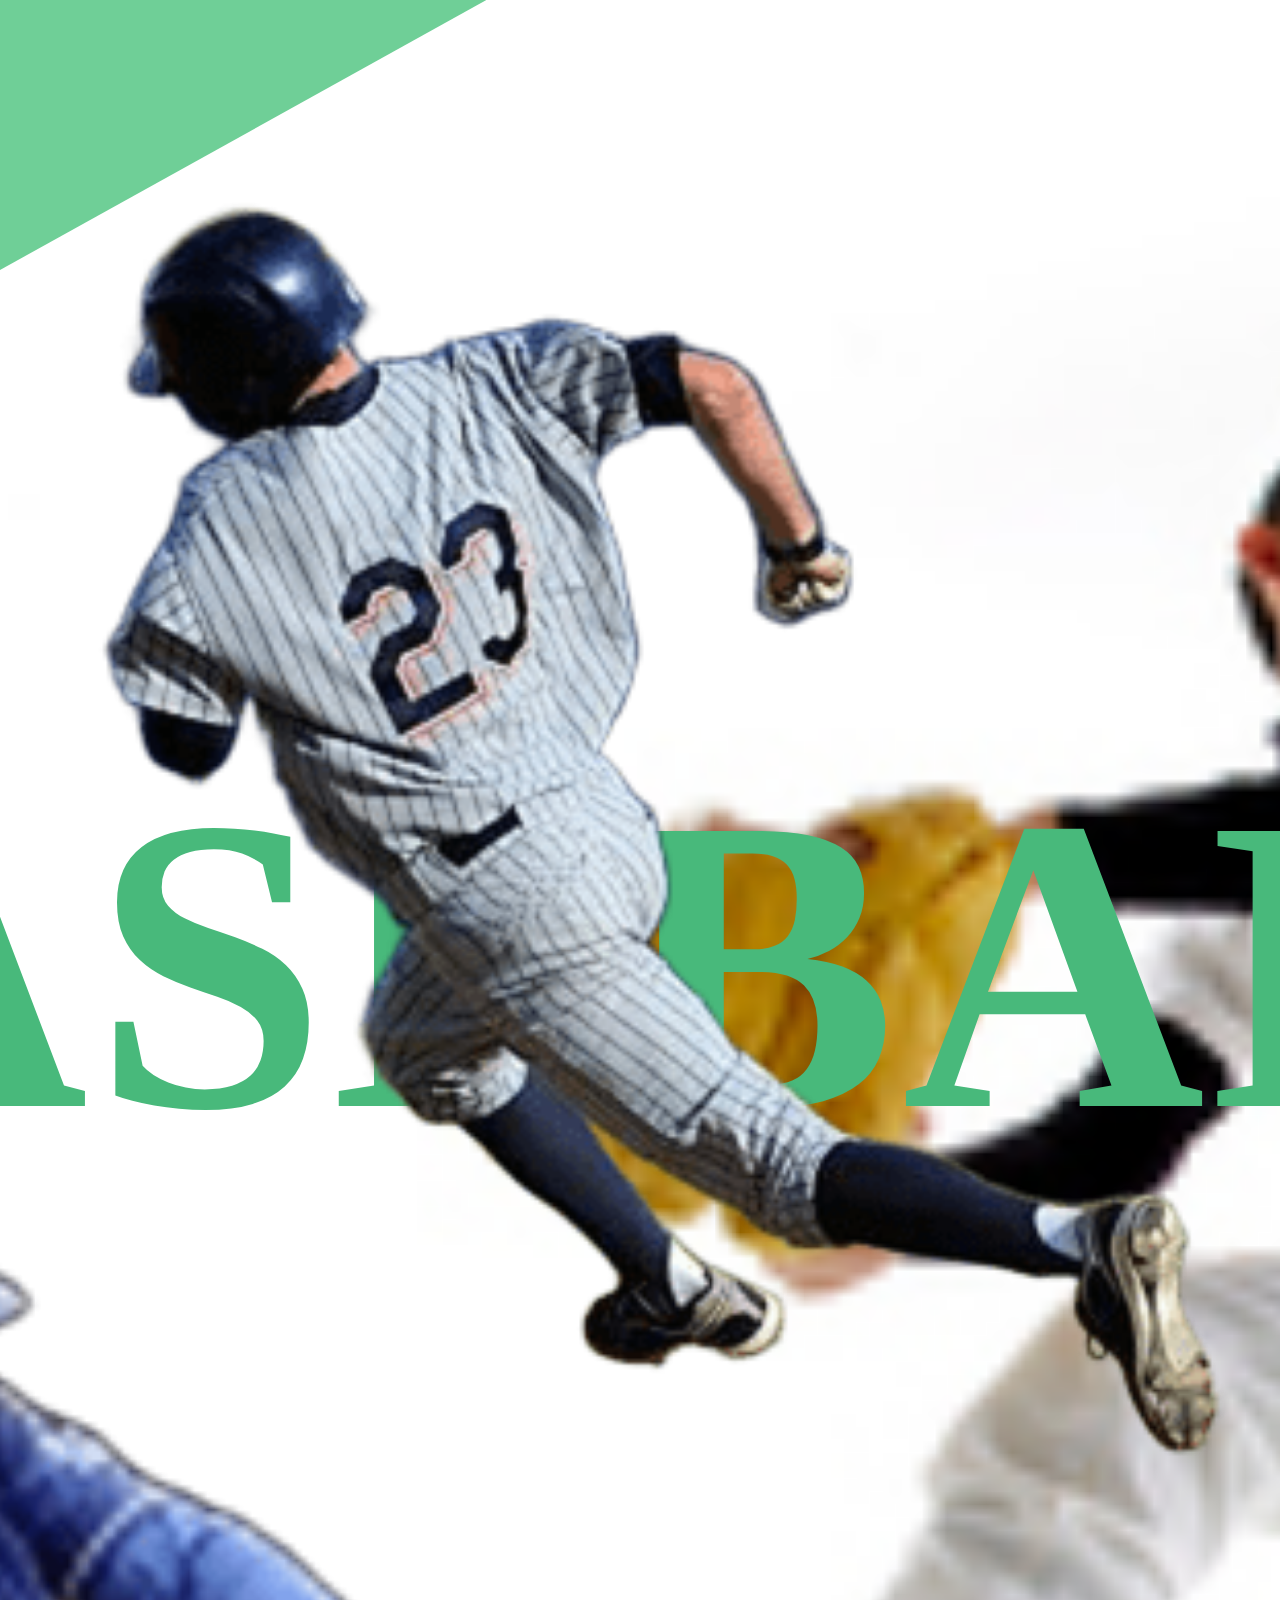
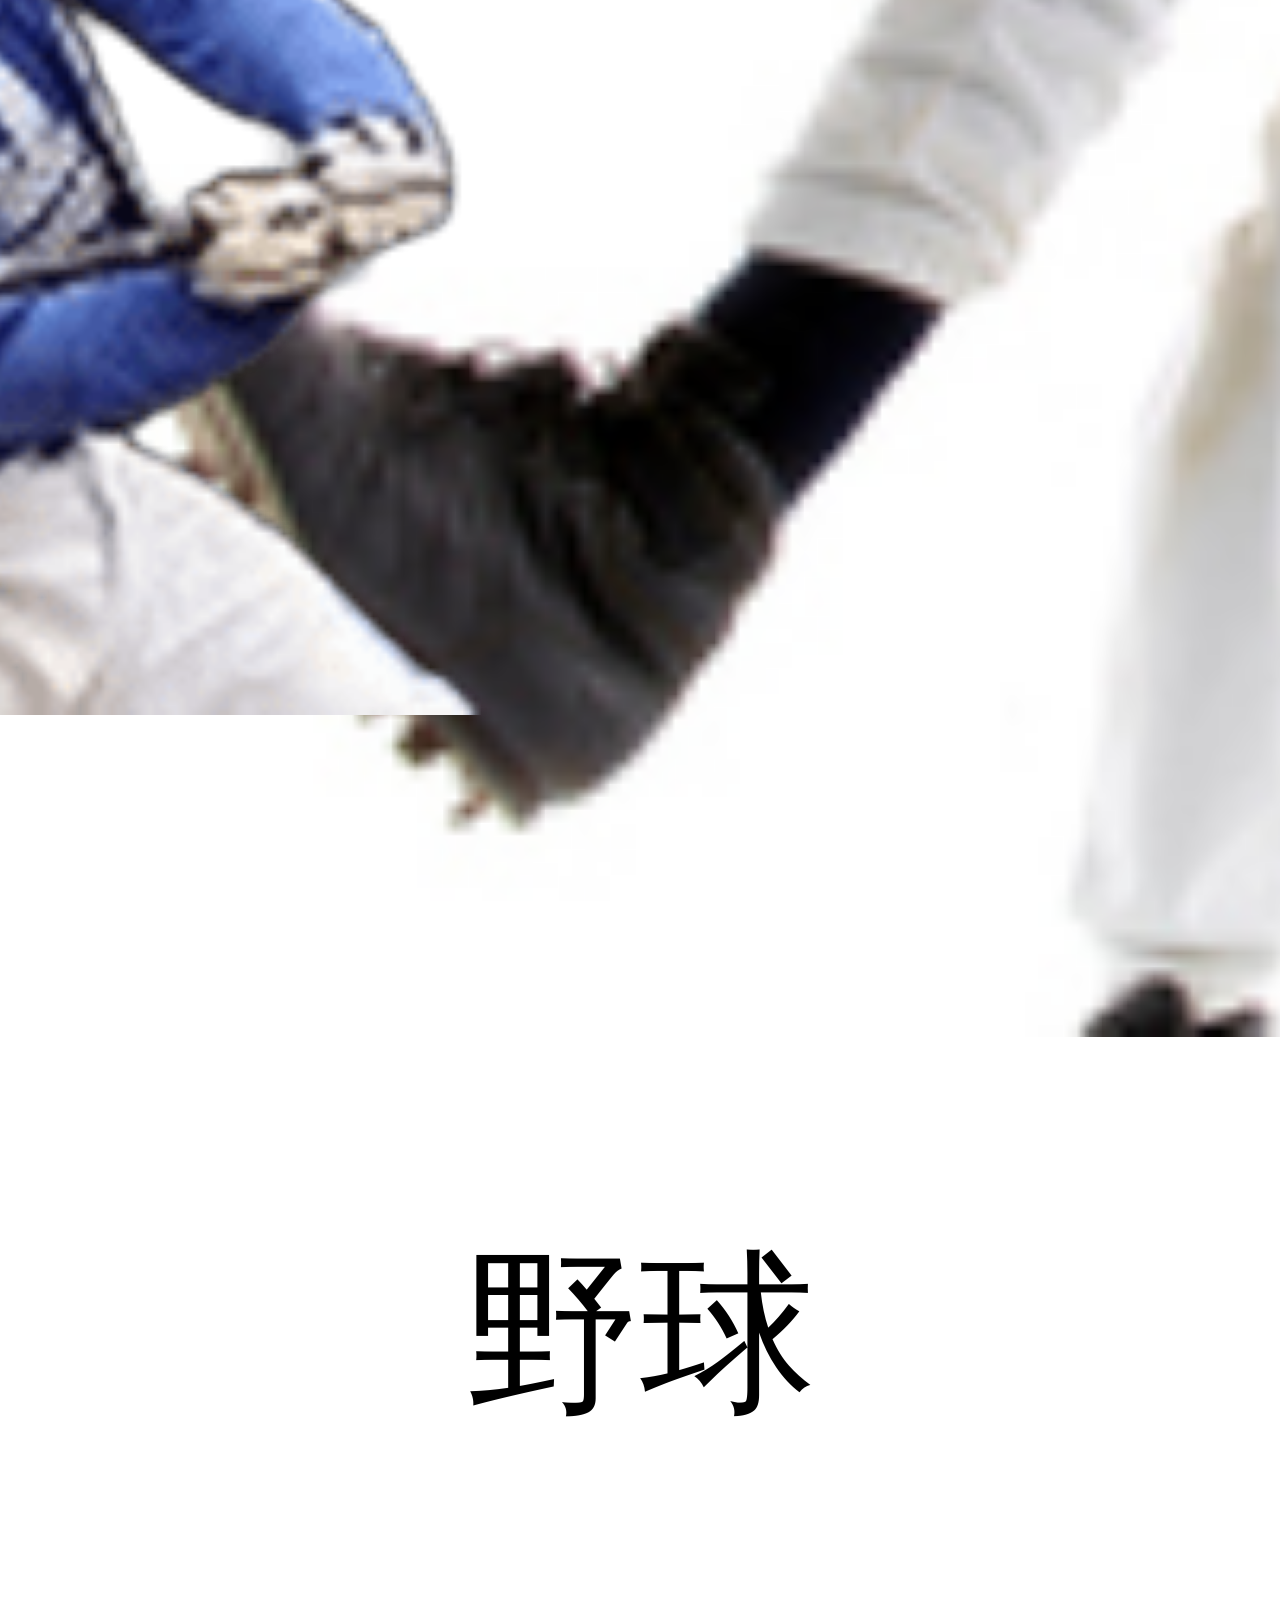
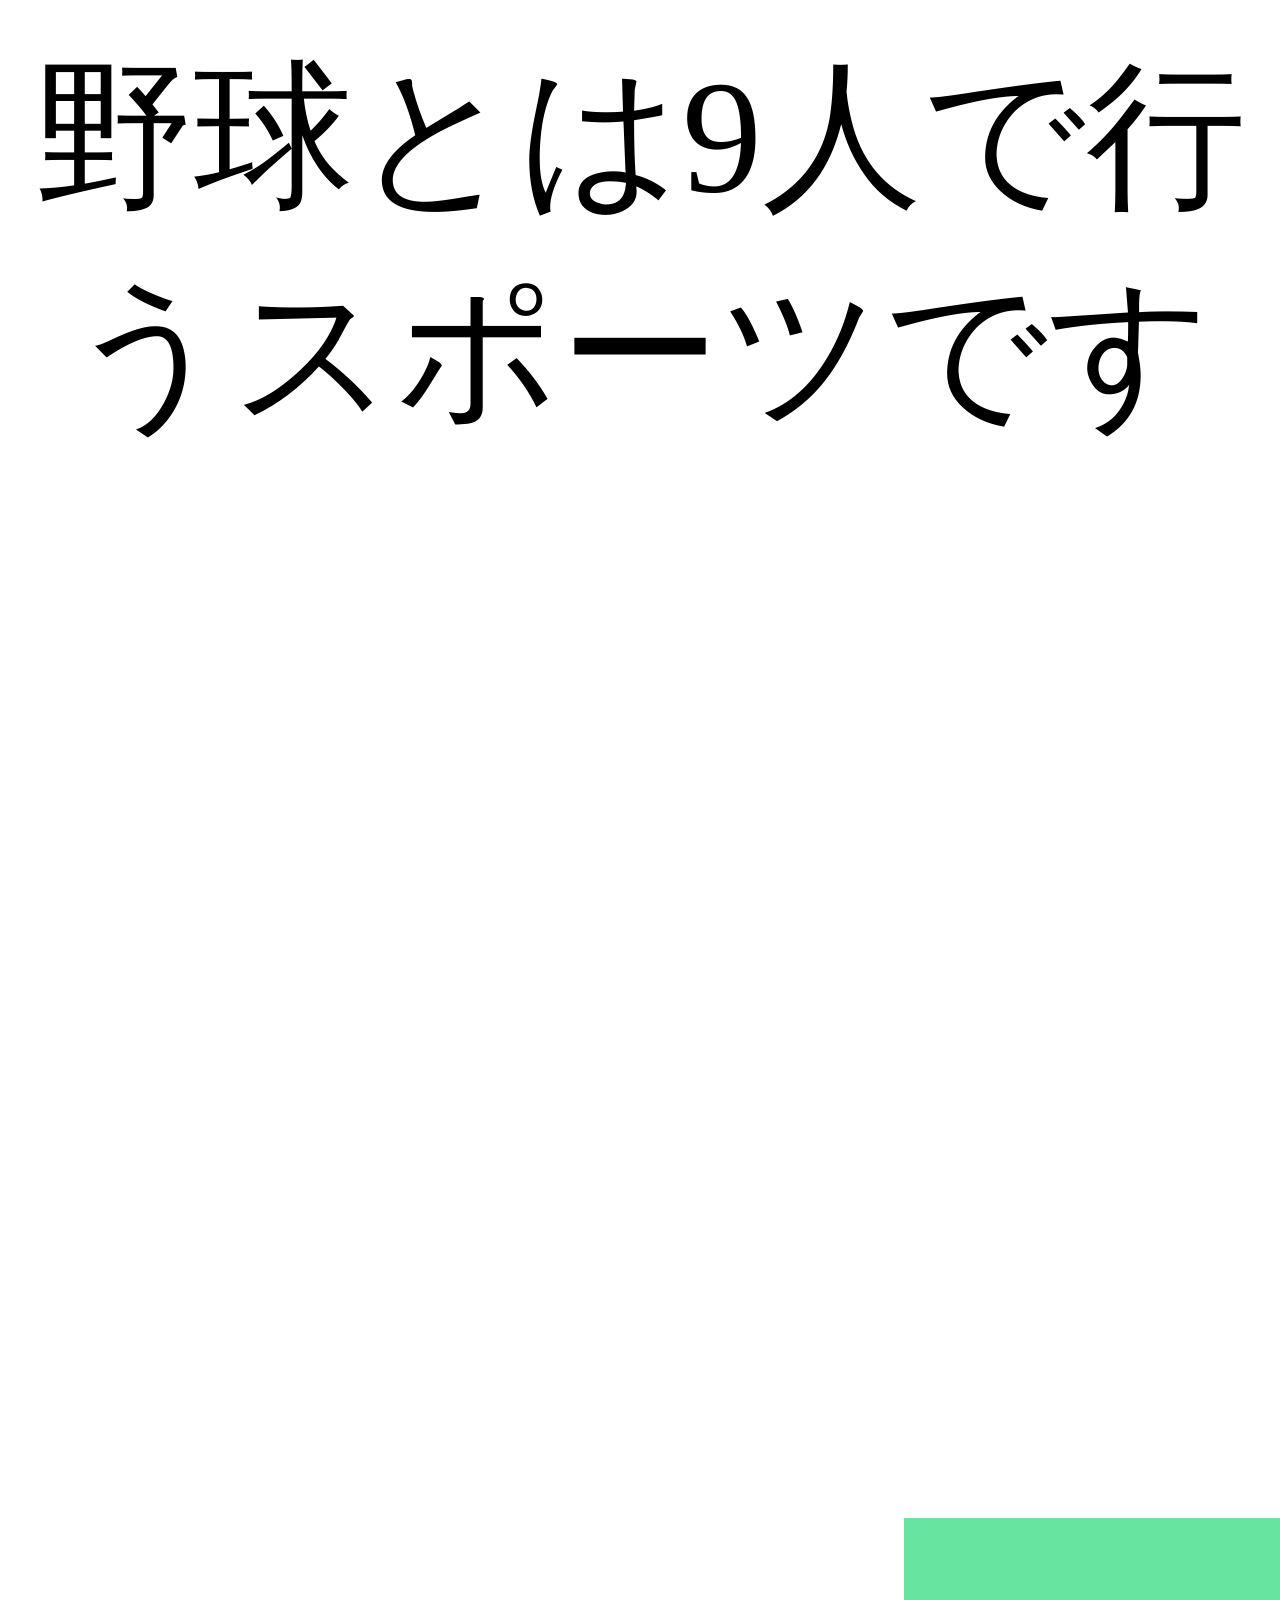
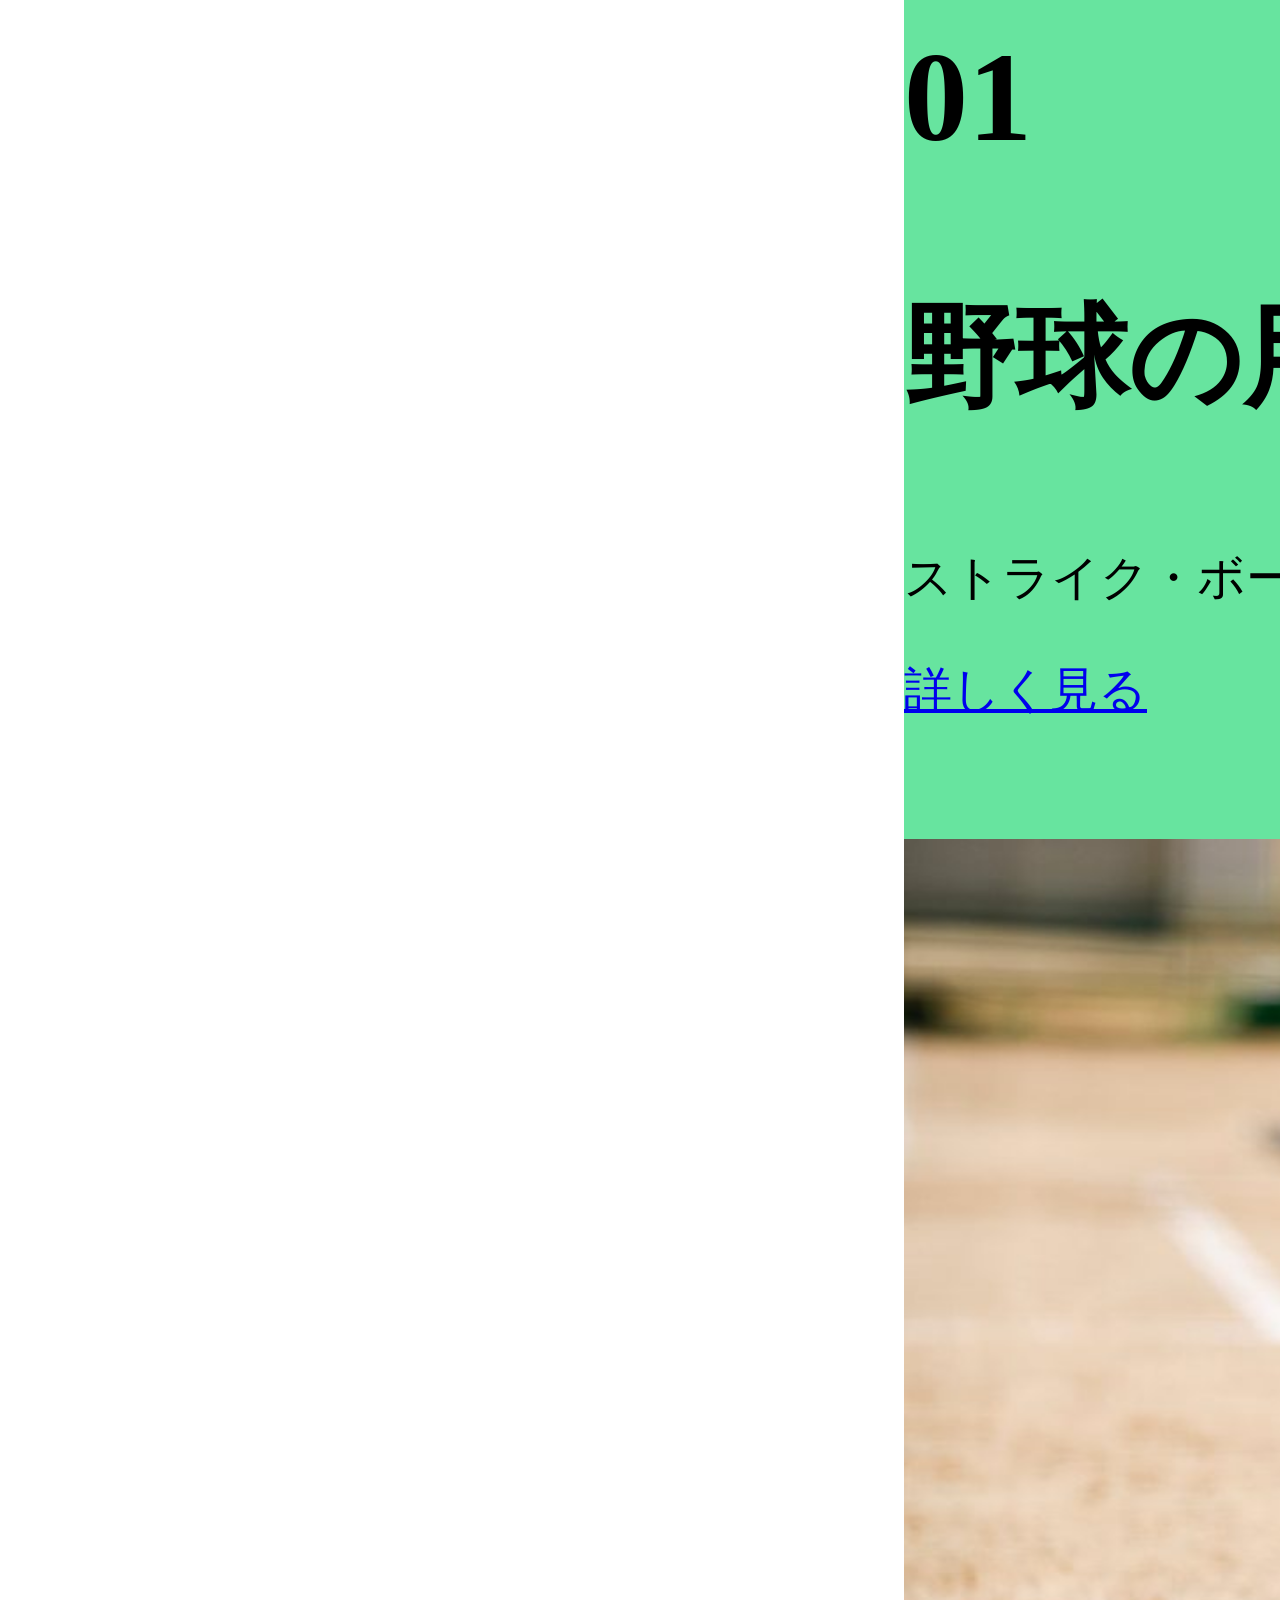
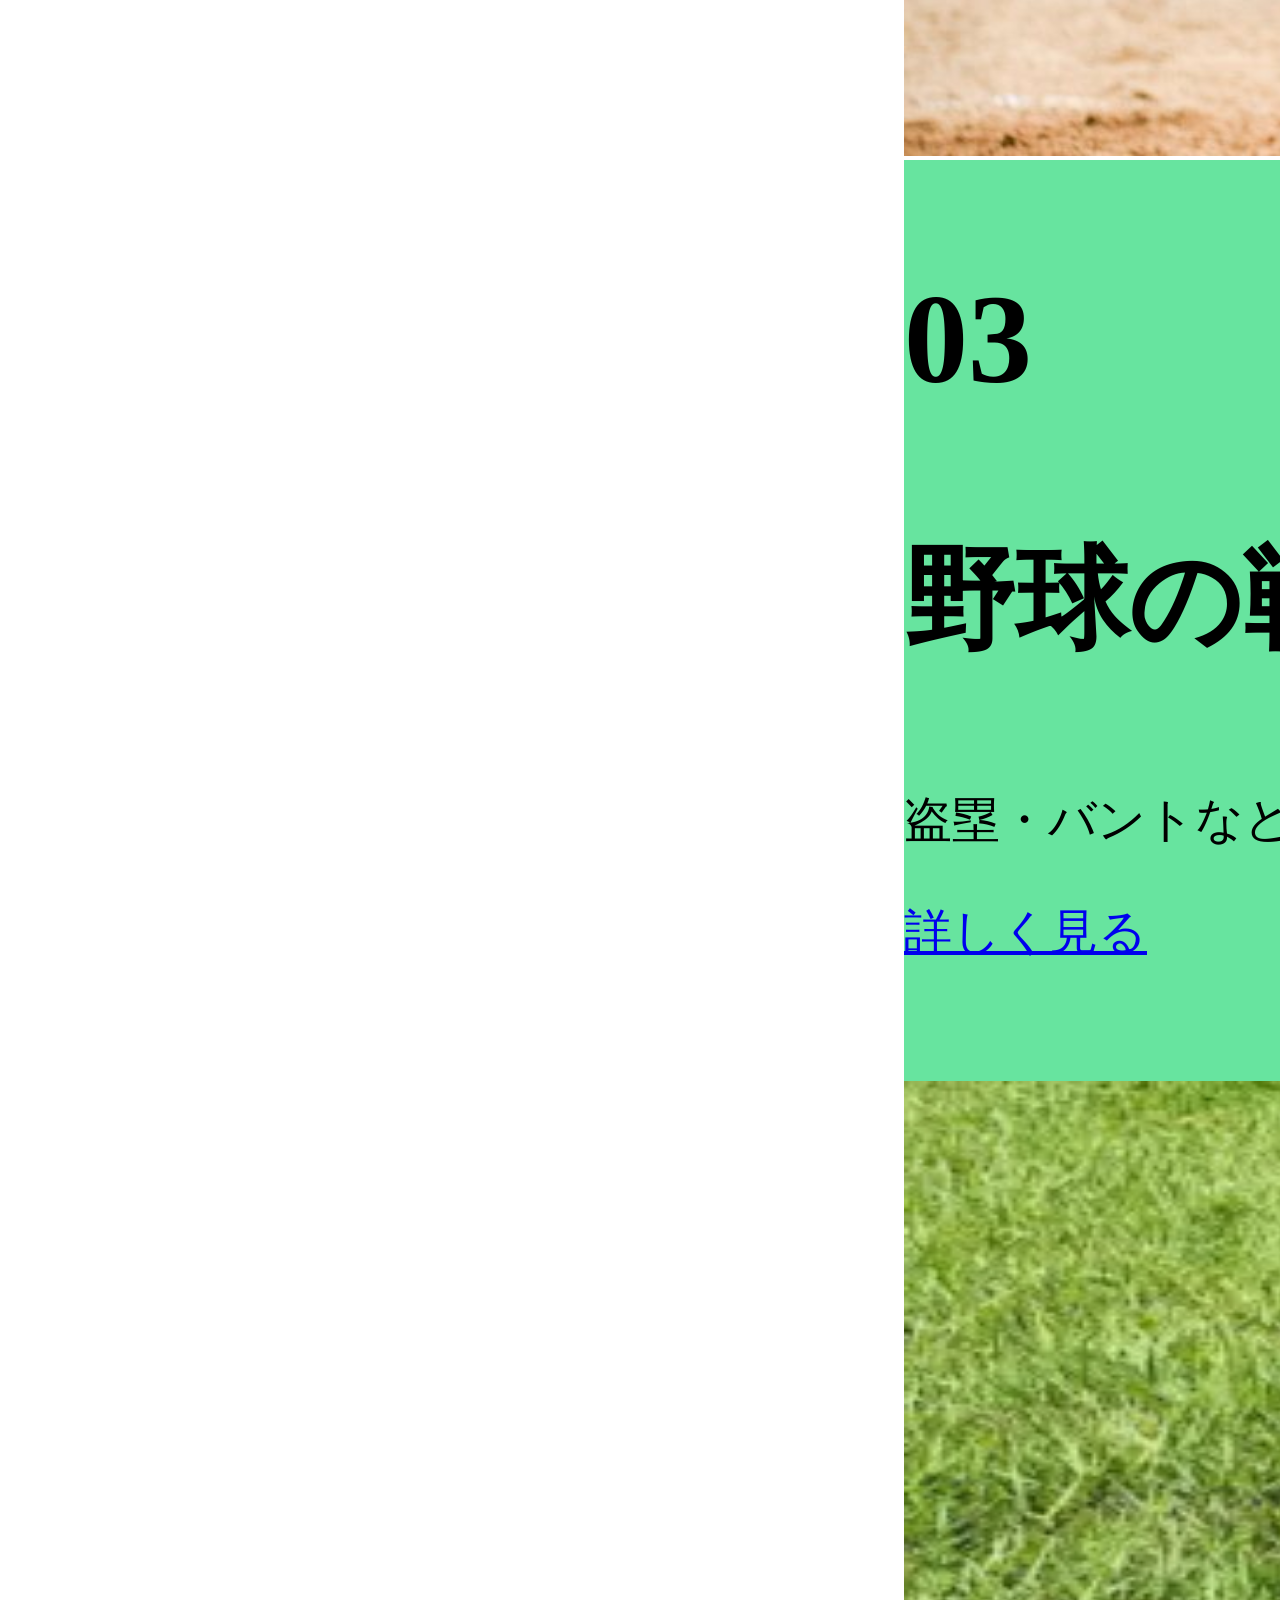
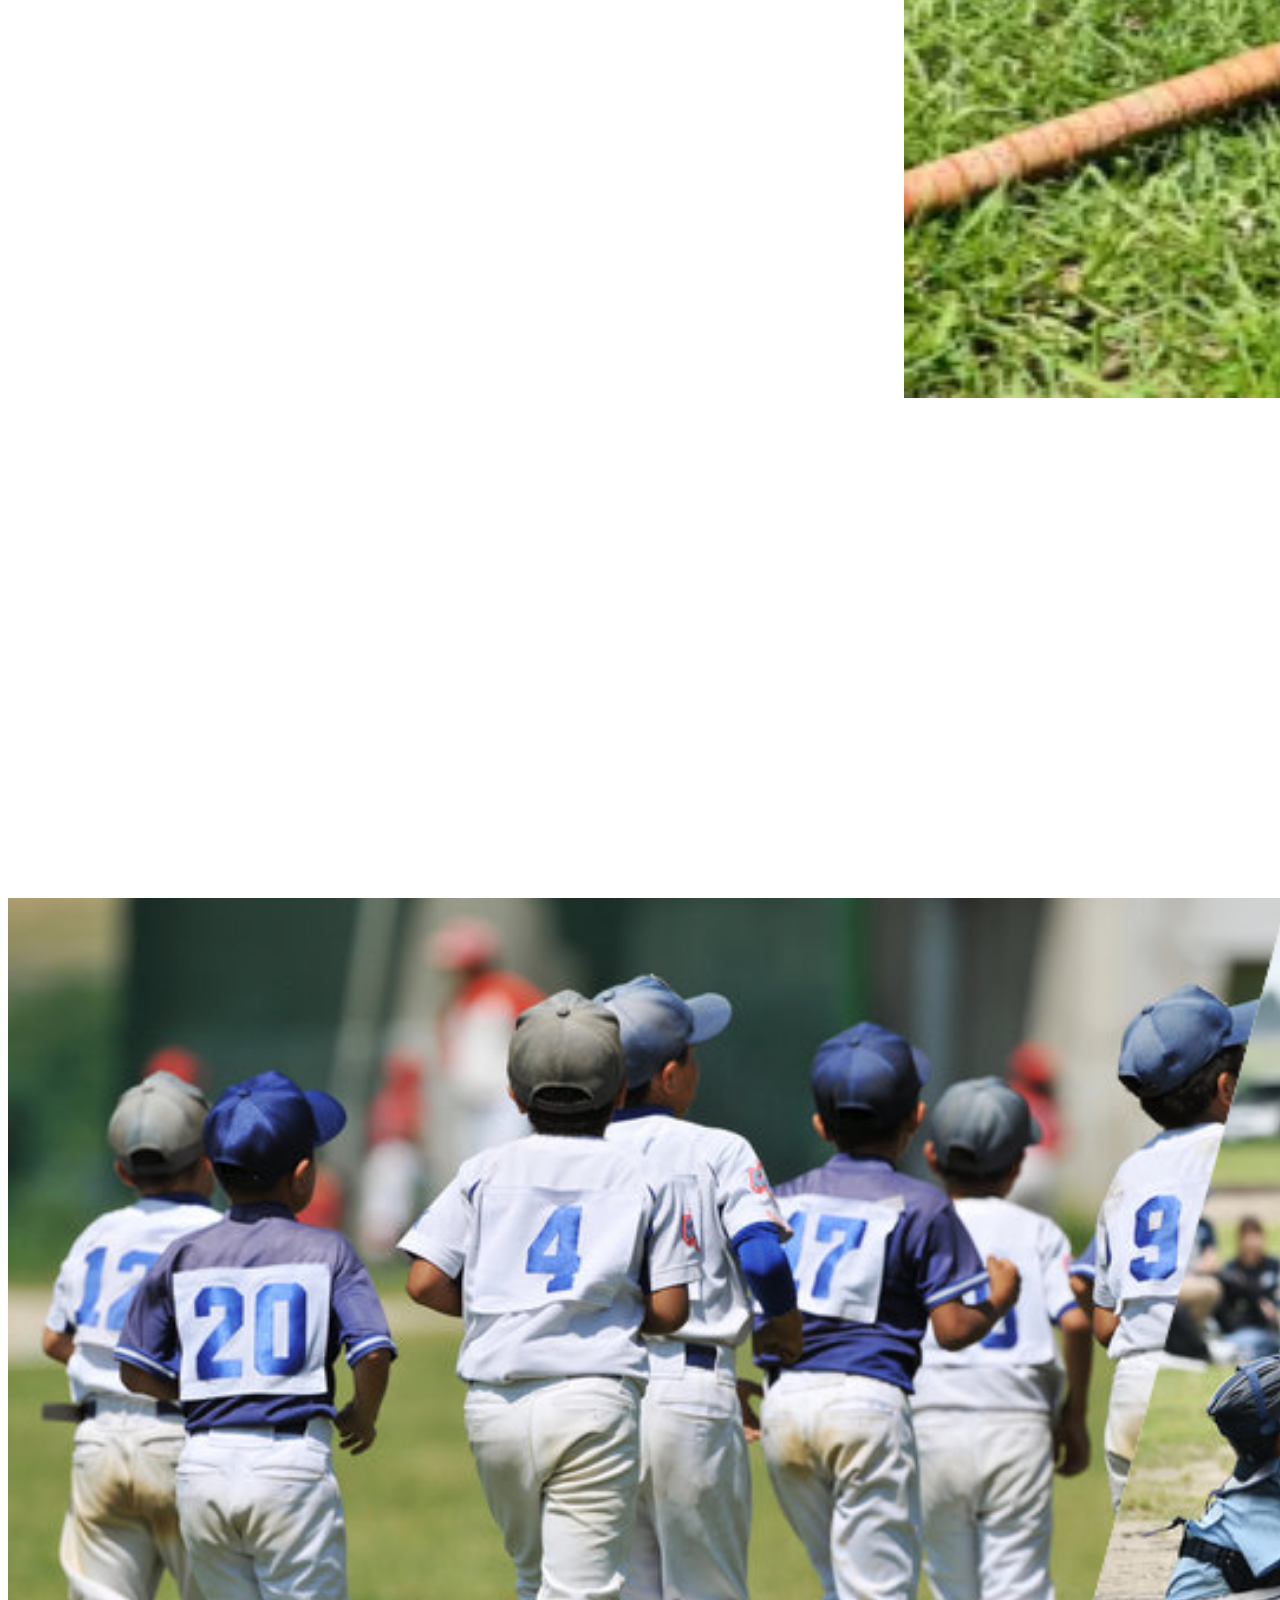
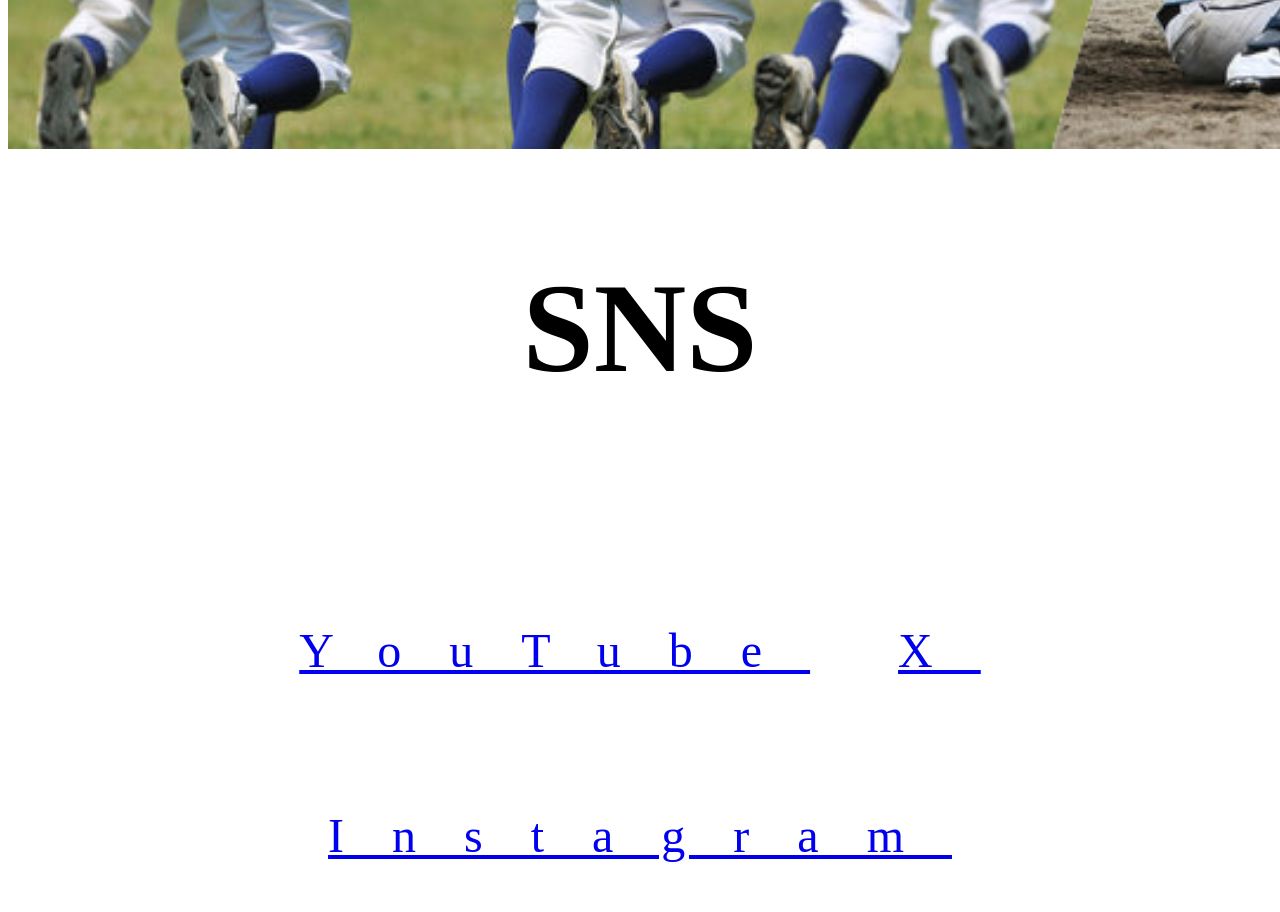
<file: index.html>
<!DOCTYPE html>
<html lang="ja">

<head>
  <meta charset="UTF-8">
  <meta name="viewport" content="width=device-width, initial-scale=1.0">
  <title>baseball</title>
  <link rel="stylesheet" href="style.css">
  <script src="js/script.js"></script>
</head>

<body>
  <!-- スマホver -->
  <!-- ヘッダー -->
  <header class="hero">
    <div class="hero-text">
      
      <h1 class="title">BASEBALL</h1>
      <img src="img/tousyu.jpg" class="pitcher" alt="">
      <img src="img/dasya.png" class="batter" alt="">
      <img src="img/sourui.png" class="runner" alt="">
      <p class="subtitle">みんなで始めよう</p>
      <p class="sub">野球</p>
      <p class="description">野球とは9人で行うスポーツです</p>
    </div>
  </header>

  <!-- セクション一覧 -->
  <section class="cards">

    <div class="card-text">
      <h2>01</h2>
      <h3>野球の用語</h3>
      <p>ストライク・ボールなど</p>
      <a href="./yakyuuyougo/index.html">詳しく見る</a>
    </div>
    <div class="card-img">
      <img src="img/dageki.jpg" class="term" alt="">
    </div>

    <div class="card-img">
      <img src="img/kyattya.jpg" class="rule" alt="">
    </div>
    <div class="card-text2">
      <h2>02</h2>
      <h3>野球のルール</h3>
      <p>試合時間や試合に出れる人数など</p>
      <a href="./yakyuuru-ru/index.html">詳しく見る</a>
    </div>


    <div class="card-text">
      <h2>03</h2>
      <h3>野球の戦術について</h3>
      <p>盗塁・バントなど</p>
      <a href="./yakyuusennzyutu/index.html">詳しく見る</a>
    </div>
    <div class="card-img">
      <img src="img/sourui2.jpg" class="defense" alt="">
    </div>

    <div class="card-img">
    <img src="img/dougu.jpg" class="tool" alt="">
    </div>
    <div class="card-text2">
      <h2>04</h2>
      <h3>野球に必要な道具</h3>
      <p>ボール・グローブなど</p>
      <a href="./yakyuudougu/index.html">詳しく見る</a>
    </div>



  </section>

  <!-- 下部画像 -->
  <section class="gallery">
    <img src="img/image_(2026_0224_1129).png" class="youth" alt="">
  </section>

  <!-- SNS -->
  <footer class="sns">
    <h2 class="sns">SNS</h2>
    <div class="sns-icons">
      <a href="#">YouTube</a>
      <a href="#">X</a>
      <a href="#">Instagram</a>

    </div>


  </footer>

</body>

</html>
</file>
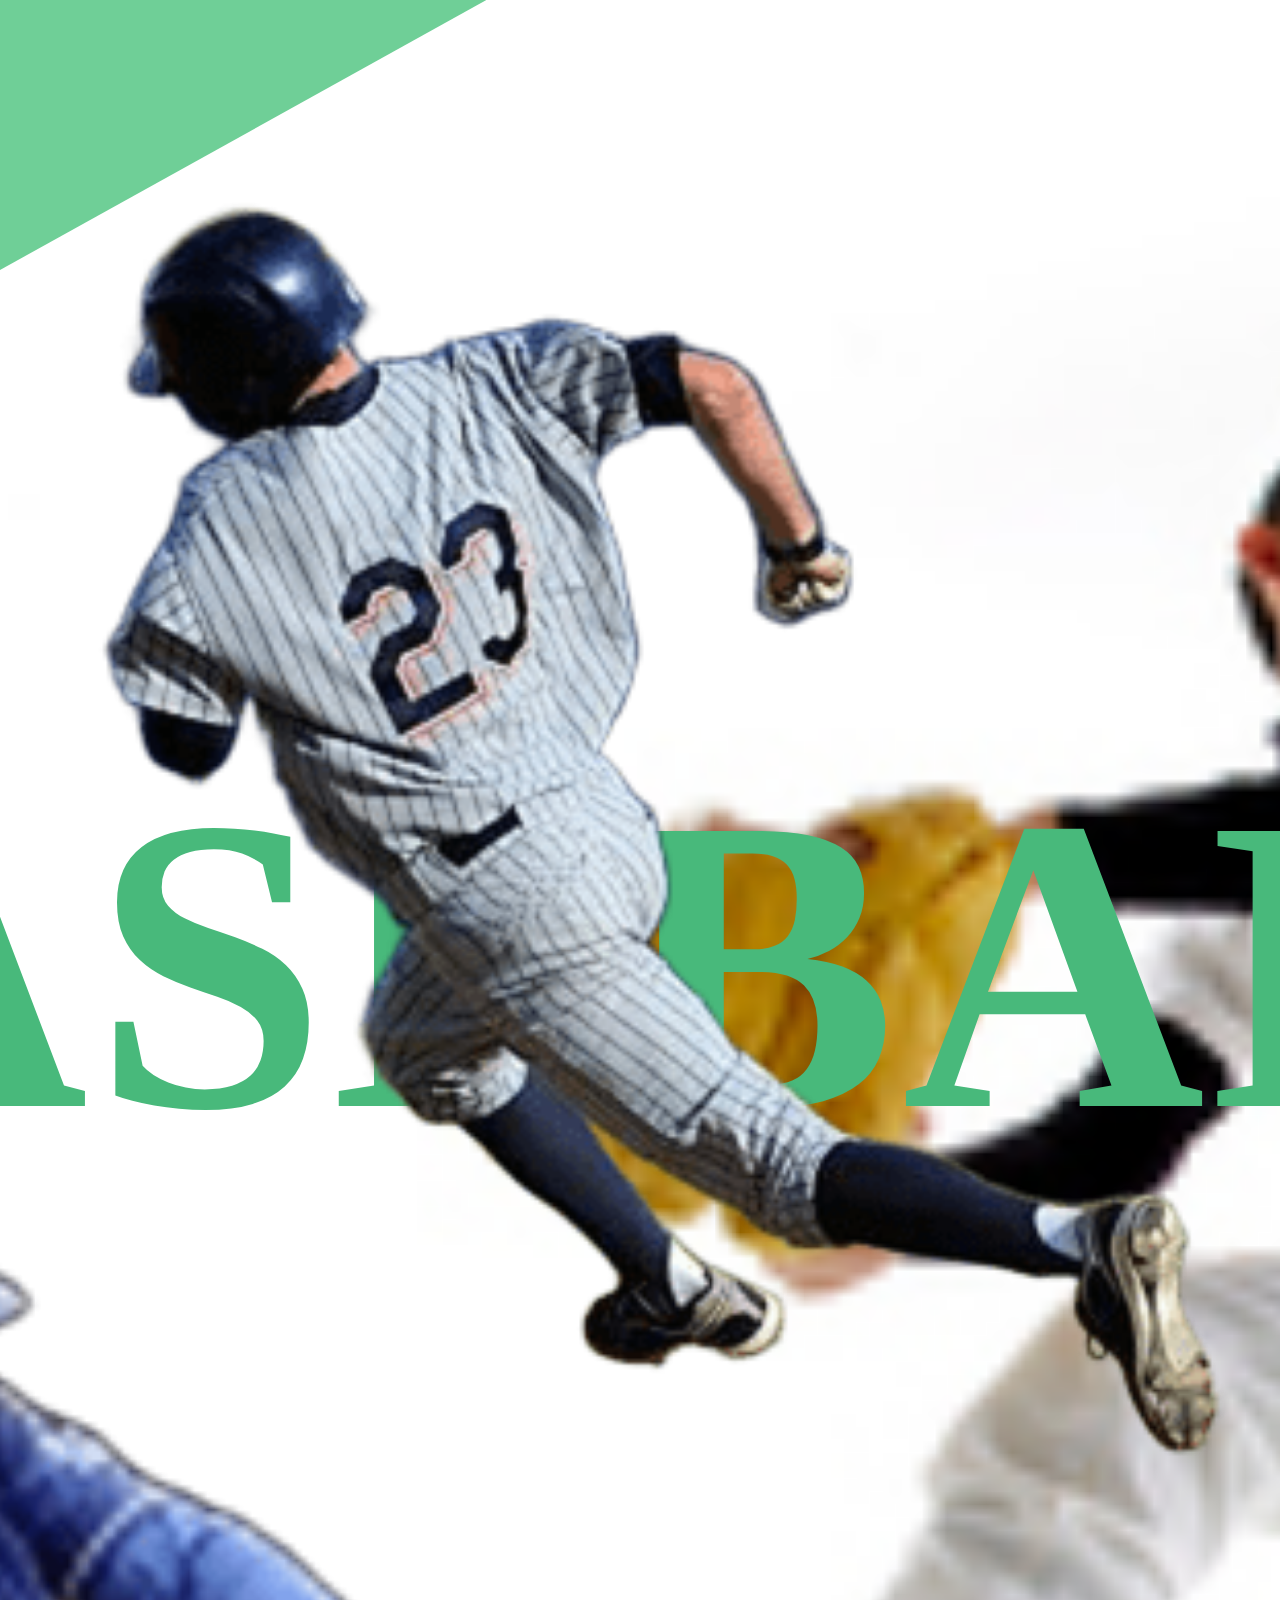
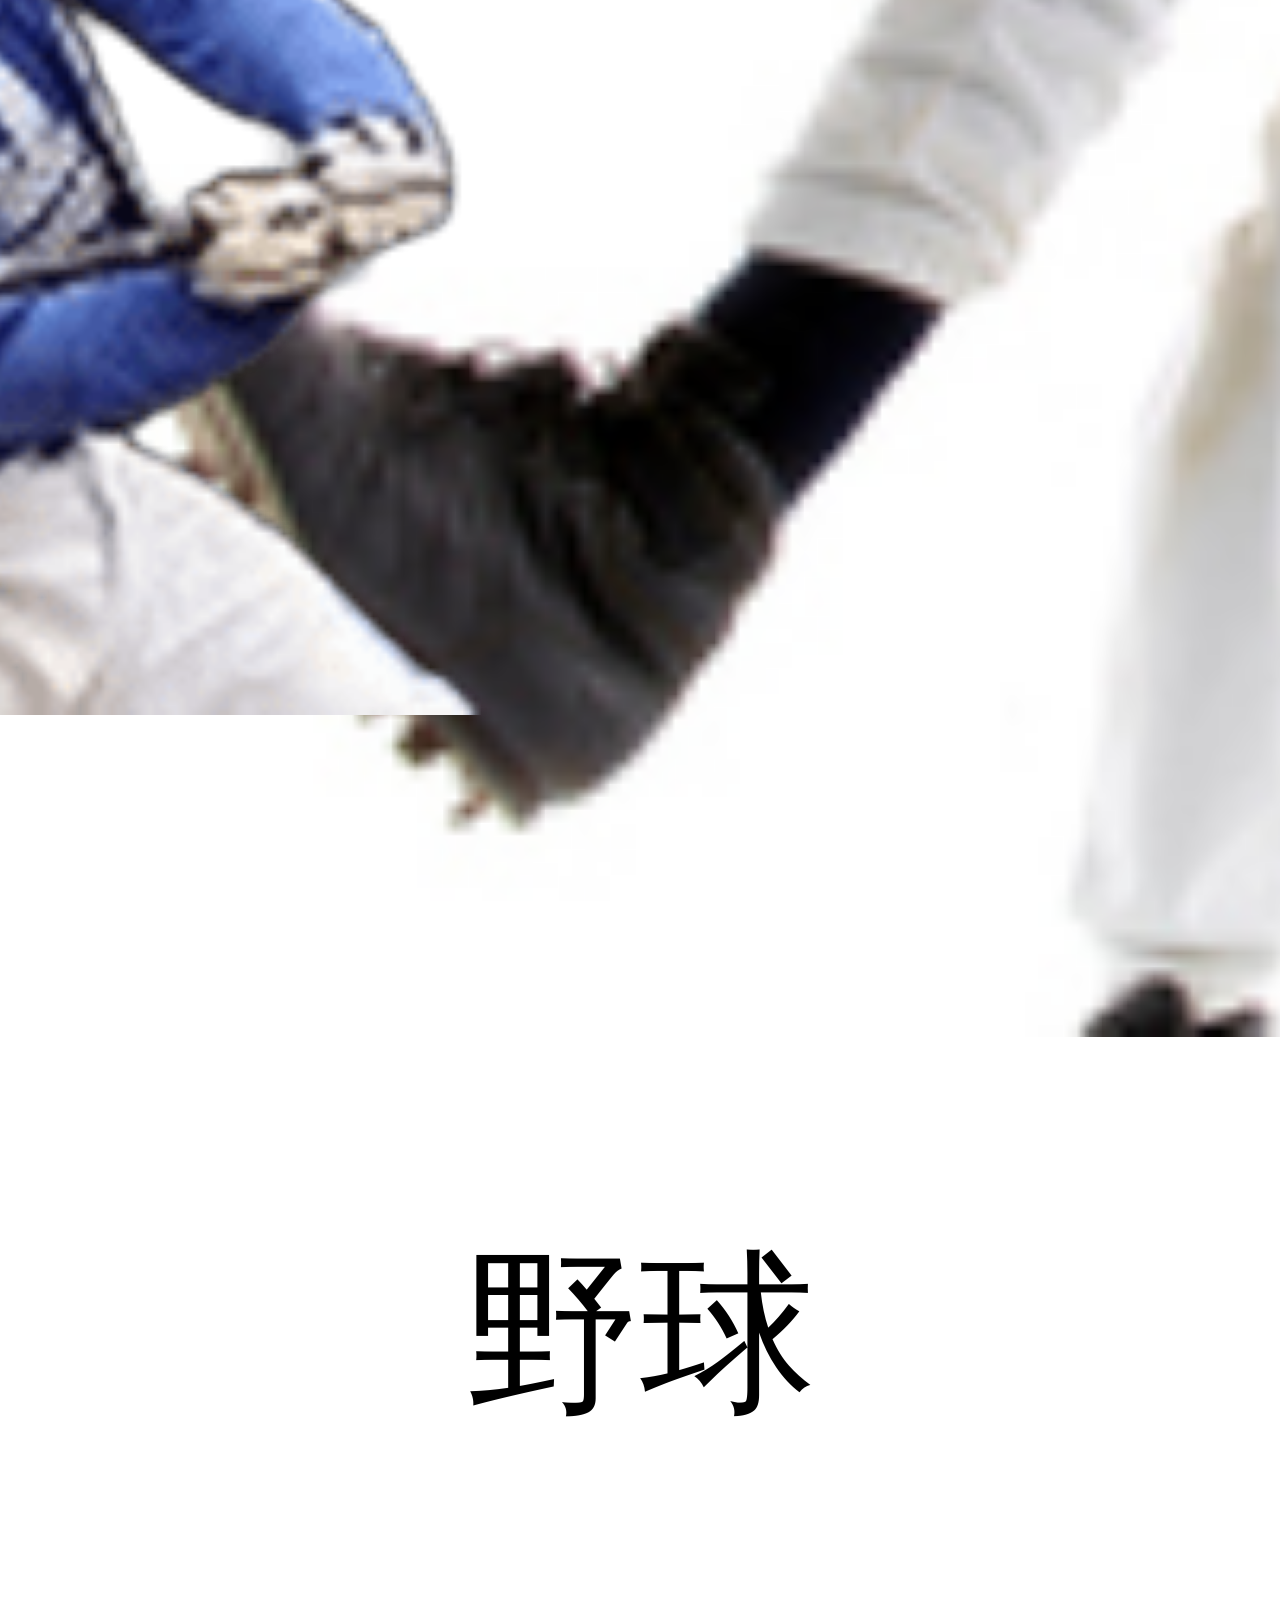
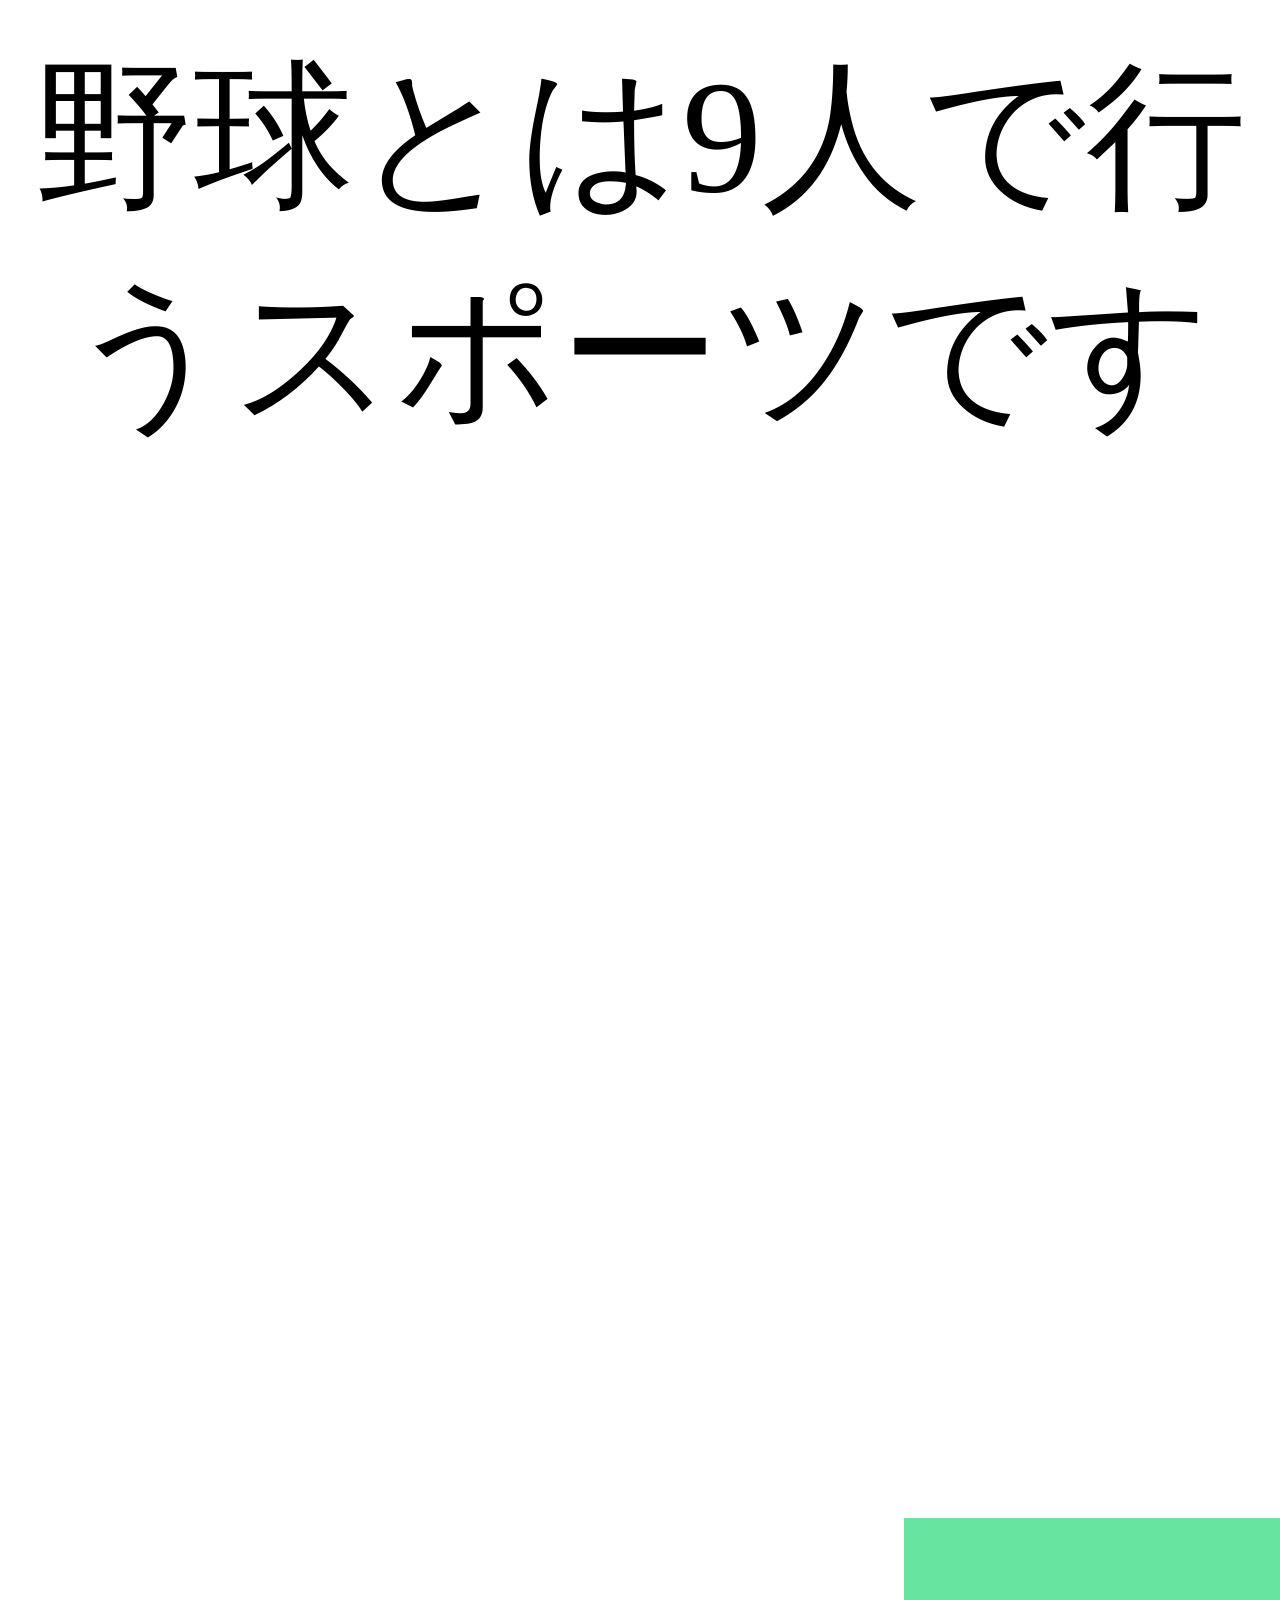
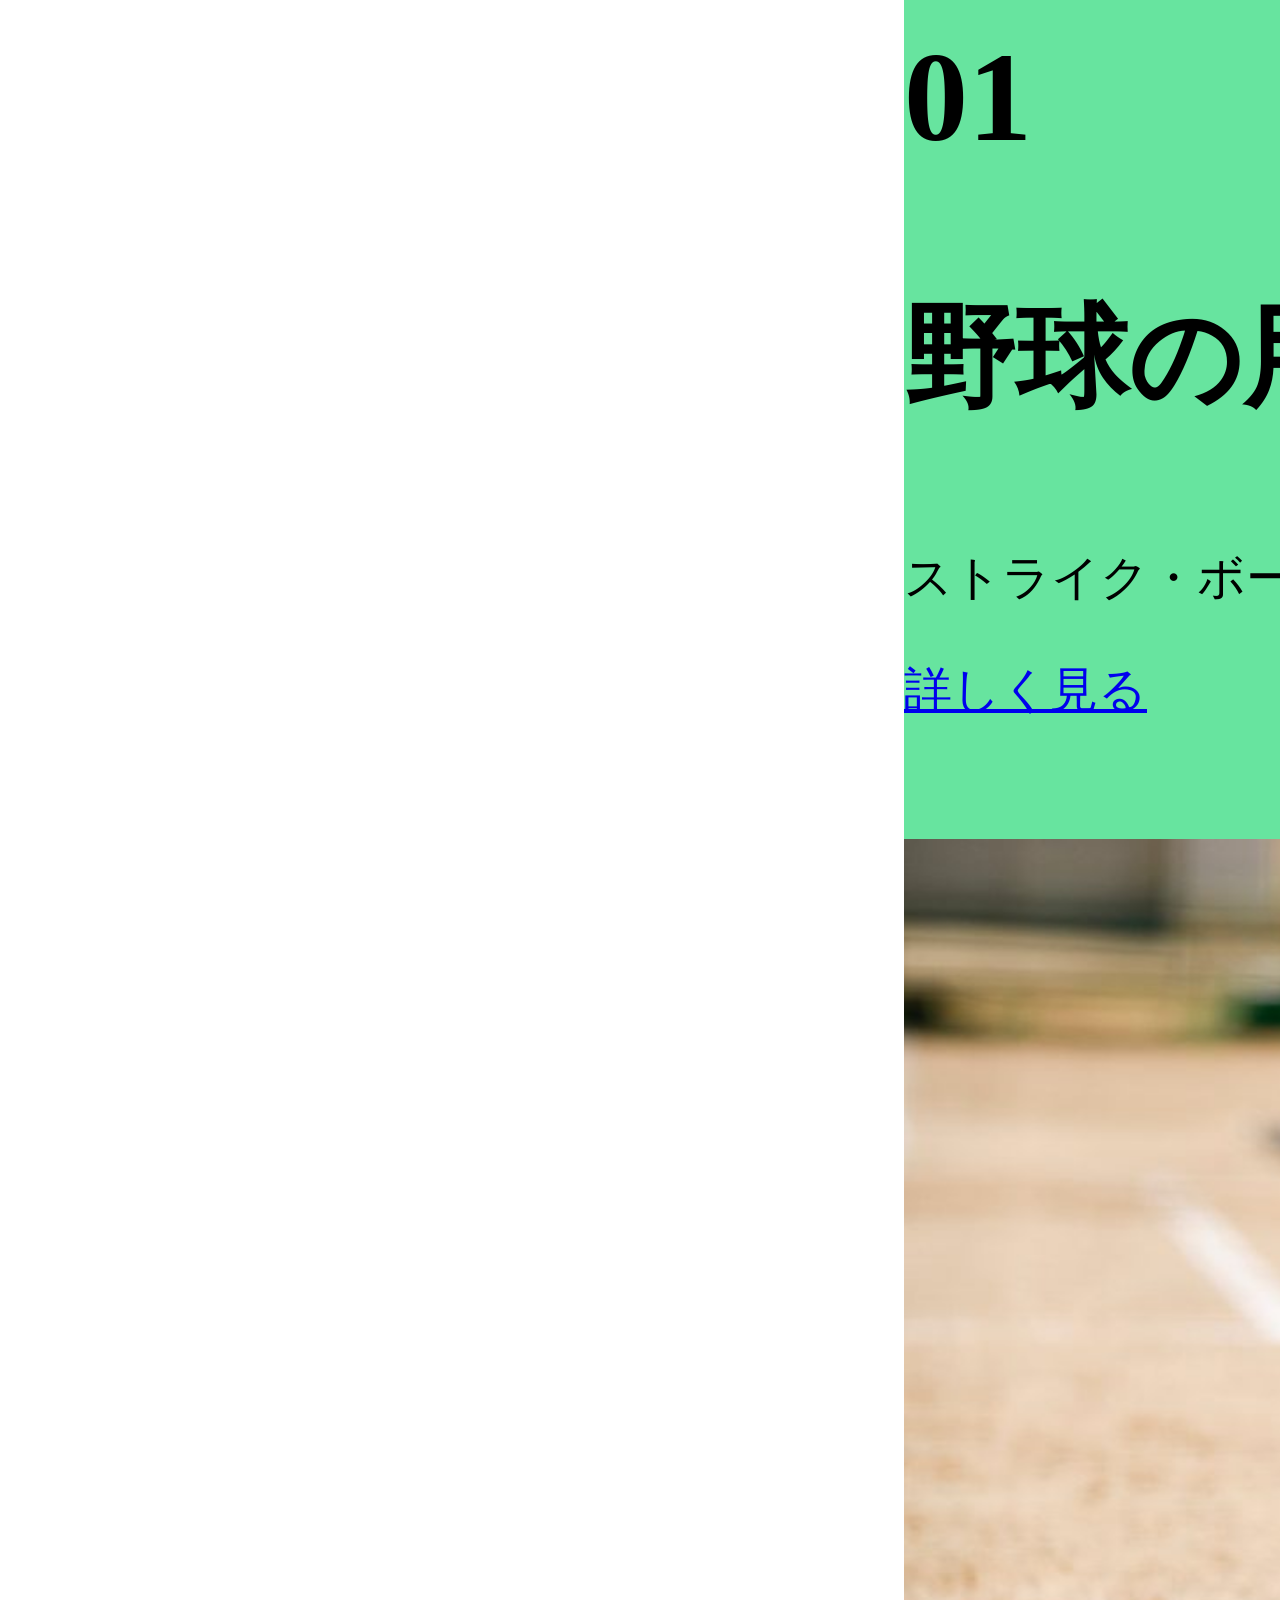
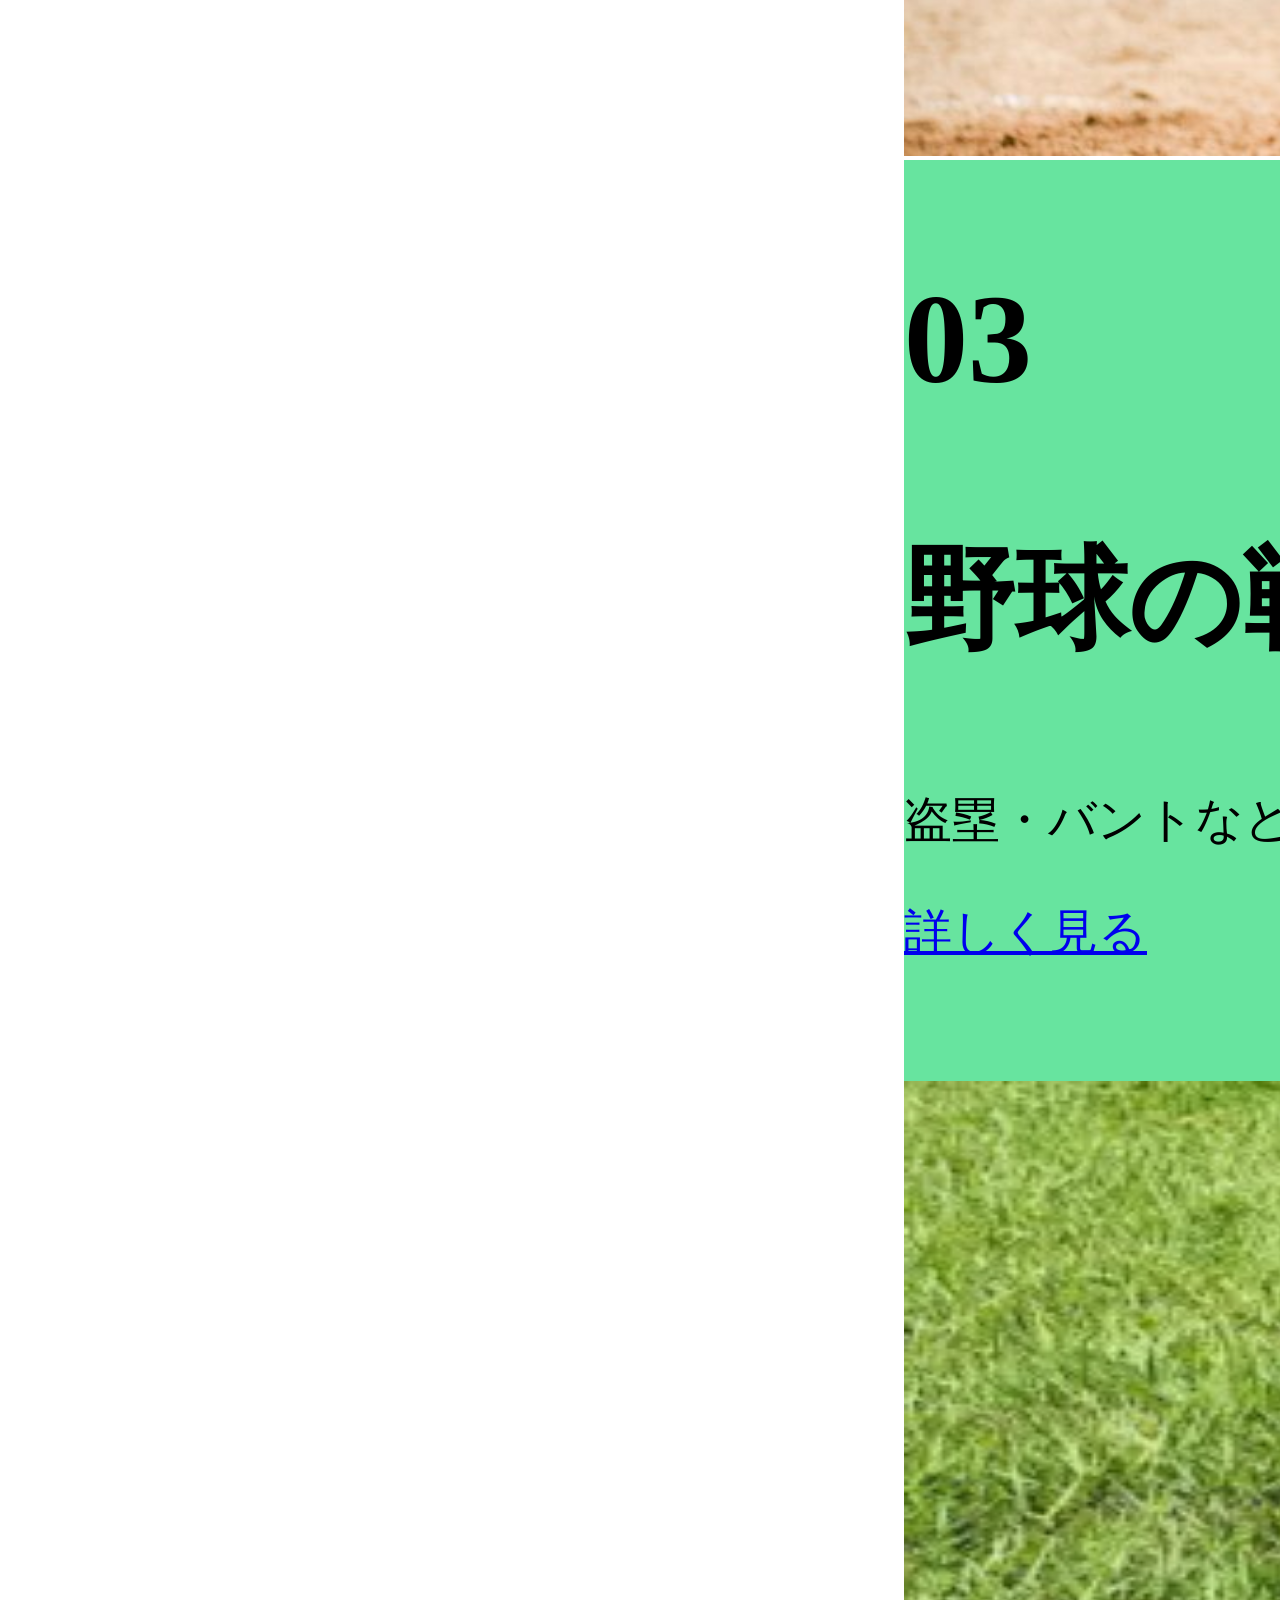
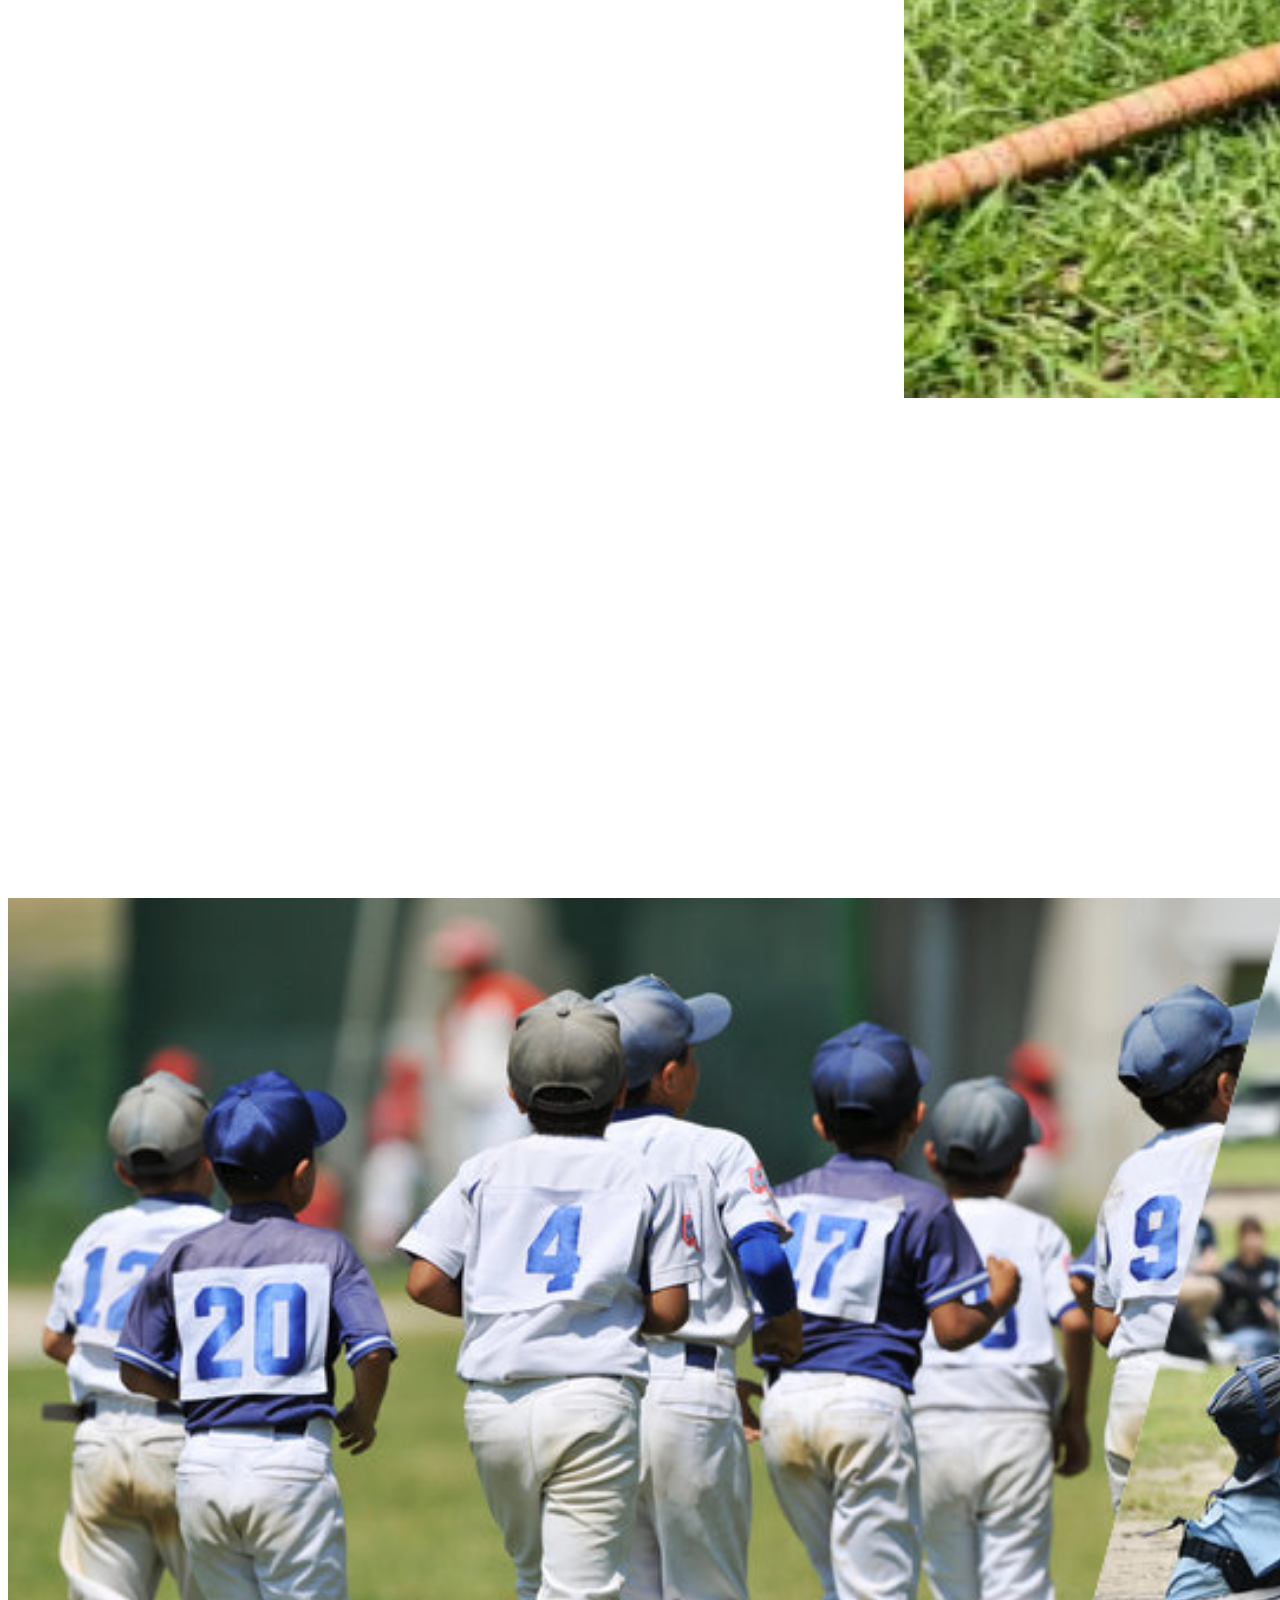
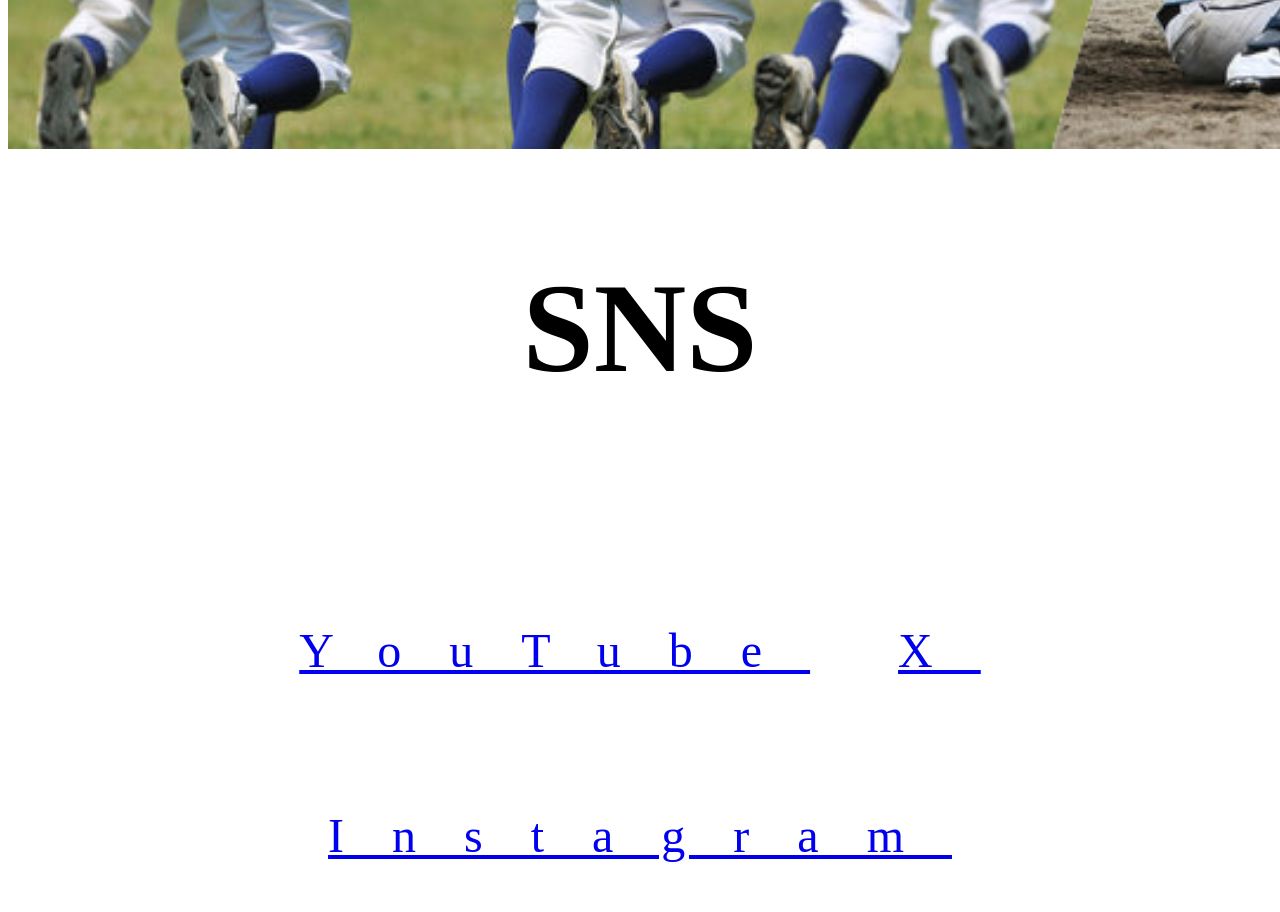
<file: kamata_webアプリ作成/yakyuuapuri/index.html>
<!DOCTYPE html>
<html lang="en">

<head>
  <meta charset="UTF-8">
  <meta name="viewport" content="width=device-width, initial-scale=1.0">
  <title>baseball</title>
  <link rel="stylesheet" href="style.css">
  <script src="js/script.js"></script>
</head>

<body>
  <!-- スマホver -->
  <!-- ヘッダー -->
  <header class="hero">
    <div class="hero-text">
      
      <h1 class="title">BASEBALL</h1>
      <img src="img/tousyu.jpg" class="pitcher" alt="">
      <img src="img/dasya.png" class="batter" alt="">
      <img src="img/sourui.png" class="runner" alt="">
      <p class="subtitle">みんなで始めよう</p>
      <p class="sub">野球</p>
      <p class="description">野球とは9人で行うスポーツです</p>
    </div>
  </header>

  <!-- セクション一覧 -->
  <section class="cards">

    <div class="card-text">
      <h2>01</h2>
      <h3>野球の用語</h3>
      <p>ストライク・ボールなど</p>
      <a href="../yakyuuyougo/index.html">詳しく見る</a>
    </div>
    <div class="card-img">
      <img src="img/dageki.jpg" class="term" alt="">
    </div>

    <div class="card-img">
      <img src="img/kyattya.jpg" class="rule" alt="">
    </div>
    <div class="card-text2">
      <h2>02</h2>
      <h3>野球のルール</h3>
      <p>試合時間や試合に出れる人数など</p>
      <a href="../yakyuuru-ru/index.html">詳しく見る</a>
    </div>


    <div class="card-text">
      <h2>03</h2>
      <h3>野球の戦術について</h3>
      <p>盗塁・バントなど</p>
      <a href="../yakyuusennzyutu/index.html">詳しく見る</a>
    </div>
    <div class="card-img">
      <img src="img/sourui2.jpg" class="defense" alt="">
    </div>

    <div class="card-img">
    <img src="img/dougu.jpg" class="tool" alt="">
    </div>
    <div class="card-text2">
      <h2>04</h2>
      <h3>野球に必要な道具</h3>
      <p>ボール・グローブなど</p>
      <a href="../yakyuudougu/index.html">詳しく見る</a>
    </div>



  </section>

  <!-- 下部画像 -->
  <section class="gallery">
    <img src="img/image_(2026_0224_1129).png" class="youth" alt="">
  </section>

  <!-- SNS -->
  <footer class="sns">
    <h2 class="sns">SNS</h2>
    <div class="sns-icons">
      <a href="#">YouTube</a>
      <a href="#">X</a>
      <a href="#">Instagram</a>

    </div>


  </footer>

</body>

</html>
</file>
<file: style.css>
@charset "UTF-8";

.title {
    position: absolute;
    font-size: 73px;
    top: 150px;
    left: 50%;
    transform: translateX(-50%);
    font-size: 65px;
    font-weight: bold;
    color: #48b97b;
    letter-spacing: 5px;
    z-index: 1;
}

/* 画像位置 */


.pitcher {
    right: 100px;
    top: 40px;
    width: 758px;

}

.hero-text {
    position: relative;

}

.hero::before {
    content: "";
    position: absolute;
    top: 0;
    left: 0;
    width: 38%;
    height: 30%;
    background: #6fcf97;
    /* 緑 */
    clip-path: polygon(0 0, 100% 0, 0% 100%, 0% 100%);
    z-index: 10;
}

.hero::after {
    content: "";
    position: absolute;
    bottom: 330px;
    right: 0;
    width: 88px;
    height: 285px;
    background: #E3FFEF;
    clip-path: polygon(100% 100%, 0 100%, 100% 0);
}



.subtitle {
    position: absolute;
    bottom: 43%;
    width: 91%;
    right: 19px;
}

.batter {
    position: absolute;
    bottom: 92px;
    width: 256px;
    right: 125px;

}

.runner {
    position: absolute;
    bottom: 66px;
    right: 11px;
    width: 163px;
    z-index: 10;
}

.sub {
    text-align: center;
}

.description {
    text-align: center;
}

/* 画像サイズ */

.term {
    width: 175px;
    height: 206px;
}

.rule {
    width: 187px;
    height: 206px;
}

.defense {
    width: 175px;
    height: 206px;
}

.tool {
    width: 187px;
    height: 206px;
}

.youth {
    width: 300px;
    justify-content: center;
    margin-top: 3rem;
}

/* 用語 */

.cards {
    width: 101%;
    display: grid;
    grid-template-columns: 1fr 2fr;
    
}


.gallery {
    display: grid;
    place-items: center;
}

.sns {
    text-align: center;
}

.sns-icons {
    padding: .8rem;
    letter-spacing: 0.3em;
}

.cardgreen img {
    width: 210px;
    height: auto;
}

/* 背景色 */
.card-text {
    background-color: #67E49F;
    max-height: 206px;
    max-width: 190px;
}

.card-text2 {
    background-color: #E3FFEF;
    max-height: 206px;
    max-width: 175px;
}

#loading{
    background-color: var(--light-grey);
    position: fixed;
    inset: 0;
    z-index: 9999;
    display: grid;
    place-items: center;
}
#loadingscreen{
    background-color: var(--light-green);
    position: fixed;
    inset: 0;
    z-index: 9998;
    translate: 0 100vh;
}

/* ------デスクトップ版----- */
@media(min-width:800px){

.title {
    position: absolute;
    font-size: 73px;
    top: 434px;
    left: 50%;
    transform: translateX(-50%);
    font-size: 420px;
    font-weight: bold;
    color: #48b97b;
    letter-spacing: 5px;
    z-index: 1;
}

/* 画像位置 */


.pitcher {
    right: 800px;
    top: 40px;
    width: 3950px;

}

.hero-text {
    position: relative;

}

.hero::before {
    content: "";
    position: absolute;
    top: 0;
    left: 0;
    width: 38%;
    height: 30%;
    background: #6fcf97;
    /* 緑 */
    clip-path: polygon(0 0, 100% 0, 0% 100%, 0% 100%);
    z-index: 10;
}

.hero::after {
    content: "";
    position: absolute;
    bottom: 1136px;
    right: -47px;
    width: 1500px;
    height: 800px;
    background: #E3FFEF;
    clip-path: polygon(100% 100%, 0 100%, 100% 0);
}



.subtitle {
    position: absolute;
    bottom: 75%;
    width: 91%;
    right: -1167px;
}

.batter {
    position: absolute;
    bottom: 1347px;
    width: 1911px;
    right: 125px;

}

.runner {
    position: absolute;
    bottom: 2064px;
    right: 29px;
    width: 1197px;
    z-index: 10;
}

.sub {
    text-align: center;
    font-size: 11rem;
}

.description {
   
    text-align: center;
    font-size: 10rem;
}

/* 画像サイズ */

.term {
    width: 1763px;
    height: 917px;
}

.rule {
    width: 1763px;
    height: 917px;
}

.defense {
    width: 1763px;
    height: 917px;
}

.tool {
    width: 1763px;
    height: 917px;
}

.youth {
    width: 2320px;
    justify-content: center;
    margin-top: -25rem;
}

/* 用語 */

.cards {
    width: 101%;
    padding: 56rem;
    display: grid;
    grid-template-columns: 1fr 2fr;
    
}


.gallery {
    display: grid;
    place-items: center;
}

.sns {
    text-align: center;
}

.sns-icons {
    padding: .8rem;
    letter-spacing: 0.3em;
}

.cardgreen img {
    width: 210px;
    height: auto;
}

/* 背景色 */
.card-text {
    background-color: #67E49F;
    max-height: 925px;
    max-width: 1763px;
}

.card-text2 {
    background-color: #E3FFEF;
    max-height: 925px;
    max-width: 1763px;
}

h2{
    font-size: 8rem;
}
h3{
    font-size: 7rem;
}
p{
    font-size: 3rem;
}
a:-webkit-any-link{
    font-size: 3rem;
    right: 5rem;
}
.sns-icons{
font-size: 10rem;
}
}
</file>
<file: kamata_webアプリ作成/yakyuuapuri/style.css>
@charset "UTF-8";

.title {
    position: absolute;
    font-size: 73px;
    top: 150px;
    left: 50%;
    transform: translateX(-50%);
    font-size: 65px;
    font-weight: bold;
    color: #48b97b;
    letter-spacing: 5px;
    z-index: 1;
}

/* 画像位置 */


.pitcher {
    right: 100px;
    top: 40px;
    width: 758px;

}

.hero-text {
    position: relative;

}

.hero::before {
    content: "";
    position: absolute;
    top: 0;
    left: 0;
    width: 38%;
    height: 30%;
    background: #6fcf97;
    /* 緑 */
    clip-path: polygon(0 0, 100% 0, 0% 100%, 0% 100%);
    z-index: 10;
}

.hero::after {
    content: "";
    position: absolute;
    bottom: 330px;
    right: 0;
    width: 88px;
    height: 285px;
    background: #E3FFEF;
    clip-path: polygon(100% 100%, 0 100%, 100% 0);
}



.subtitle {
    position: absolute;
    bottom: 43%;
    width: 91%;
    right: 19px;
}

.batter {
    position: absolute;
    bottom: 92px;
    width: 256px;
    right: 125px;

}

.runner {
    position: absolute;
    bottom: 66px;
    right: 11px;
    width: 163px;
    z-index: 10;
}

.sub {
    text-align: center;
}

.description {
    text-align: center;
}

/* 画像サイズ */

.term {
    width: 175px;
    height: 206px;
}

.rule {
    width: 187px;
    height: 206px;
}

.defense {
    width: 175px;
    height: 206px;
}

.tool {
    width: 187px;
    height: 206px;
}

.youth {
    width: 300px;
    justify-content: center;
    margin-top: 3rem;
}

/* 用語 */

.cards {
    width: 101%;
    display: grid;
    grid-template-columns: 1fr 2fr;
    
}


.gallery {
    display: grid;
    place-items: center;
}

.sns {
    text-align: center;
}

.sns-icons {
    padding: .8rem;
    letter-spacing: 0.3em;
}

.cardgreen img {
    width: 210px;
    height: auto;
}

/* 背景色 */
.card-text {
    background-color: #67E49F;
    max-height: 206px;
    max-width: 190px;
}

.card-text2 {
    background-color: #E3FFEF;
    max-height: 206px;
    max-width: 175px;
}

#loading{
    background-color: var(--light-grey);
    position: fixed;
    inset: 0;
    z-index: 9999;
    display: grid;
    place-items: center;
}
#loadingscreen{
    background-color: var(--light-green);
    position: fixed;
    inset: 0;
    z-index: 9998;
    translate: 0 100vh;
}

/* ------デスクトップ版----- */
@media(min-width:800px){

.title {
    position: absolute;
    font-size: 73px;
    top: 434px;
    left: 50%;
    transform: translateX(-50%);
    font-size: 420px;
    font-weight: bold;
    color: #48b97b;
    letter-spacing: 5px;
    z-index: 1;
}

/* 画像位置 */


.pitcher {
    right: 800px;
    top: 40px;
    width: 3950px;

}

.hero-text {
    position: relative;

}

.hero::before {
    content: "";
    position: absolute;
    top: 0;
    left: 0;
    width: 38%;
    height: 30%;
    background: #6fcf97;
    /* 緑 */
    clip-path: polygon(0 0, 100% 0, 0% 100%, 0% 100%);
    z-index: 10;
}

.hero::after {
    content: "";
    position: absolute;
    bottom: 1136px;
    right: -47px;
    width: 1500px;
    height: 800px;
    background: #E3FFEF;
    clip-path: polygon(100% 100%, 0 100%, 100% 0);
}



.subtitle {
    position: absolute;
    bottom: 75%;
    width: 91%;
    right: -1167px;
}

.batter {
    position: absolute;
    bottom: 1347px;
    width: 1911px;
    right: 125px;

}

.runner {
    position: absolute;
    bottom: 2064px;
    right: 29px;
    width: 1197px;
    z-index: 10;
}

.sub {
    text-align: center;
    font-size: 11rem;
}

.description {
   
    text-align: center;
    font-size: 10rem;
}

/* 画像サイズ */

.term {
    width: 1763px;
    height: 917px;
}

.rule {
    width: 1763px;
    height: 917px;
}

.defense {
    width: 1763px;
    height: 917px;
}

.tool {
    width: 1763px;
    height: 917px;
}

.youth {
    width: 2320px;
    justify-content: center;
    margin-top: -25rem;
}

/* 用語 */

.cards {
    width: 101%;
    padding: 56rem;
    display: grid;
    grid-template-columns: 1fr 2fr;
    
}


.gallery {
    display: grid;
    place-items: center;
}

.sns {
    text-align: center;
}

.sns-icons {
    padding: .8rem;
    letter-spacing: 0.3em;
}

.cardgreen img {
    width: 210px;
    height: auto;
}

/* 背景色 */
.card-text {
    background-color: #67E49F;
    max-height: 925px;
    max-width: 1763px;
}

.card-text2 {
    background-color: #E3FFEF;
    max-height: 925px;
    max-width: 1763px;
}

h2{
    font-size: 8rem;
}
h3{
    font-size: 7rem;
}
p{
    font-size: 3rem;
}
a:-webkit-any-link{
    font-size: 3rem;
    right: 5rem;
}
.sns-icons{
font-size: 10rem;
}
}
</file>
